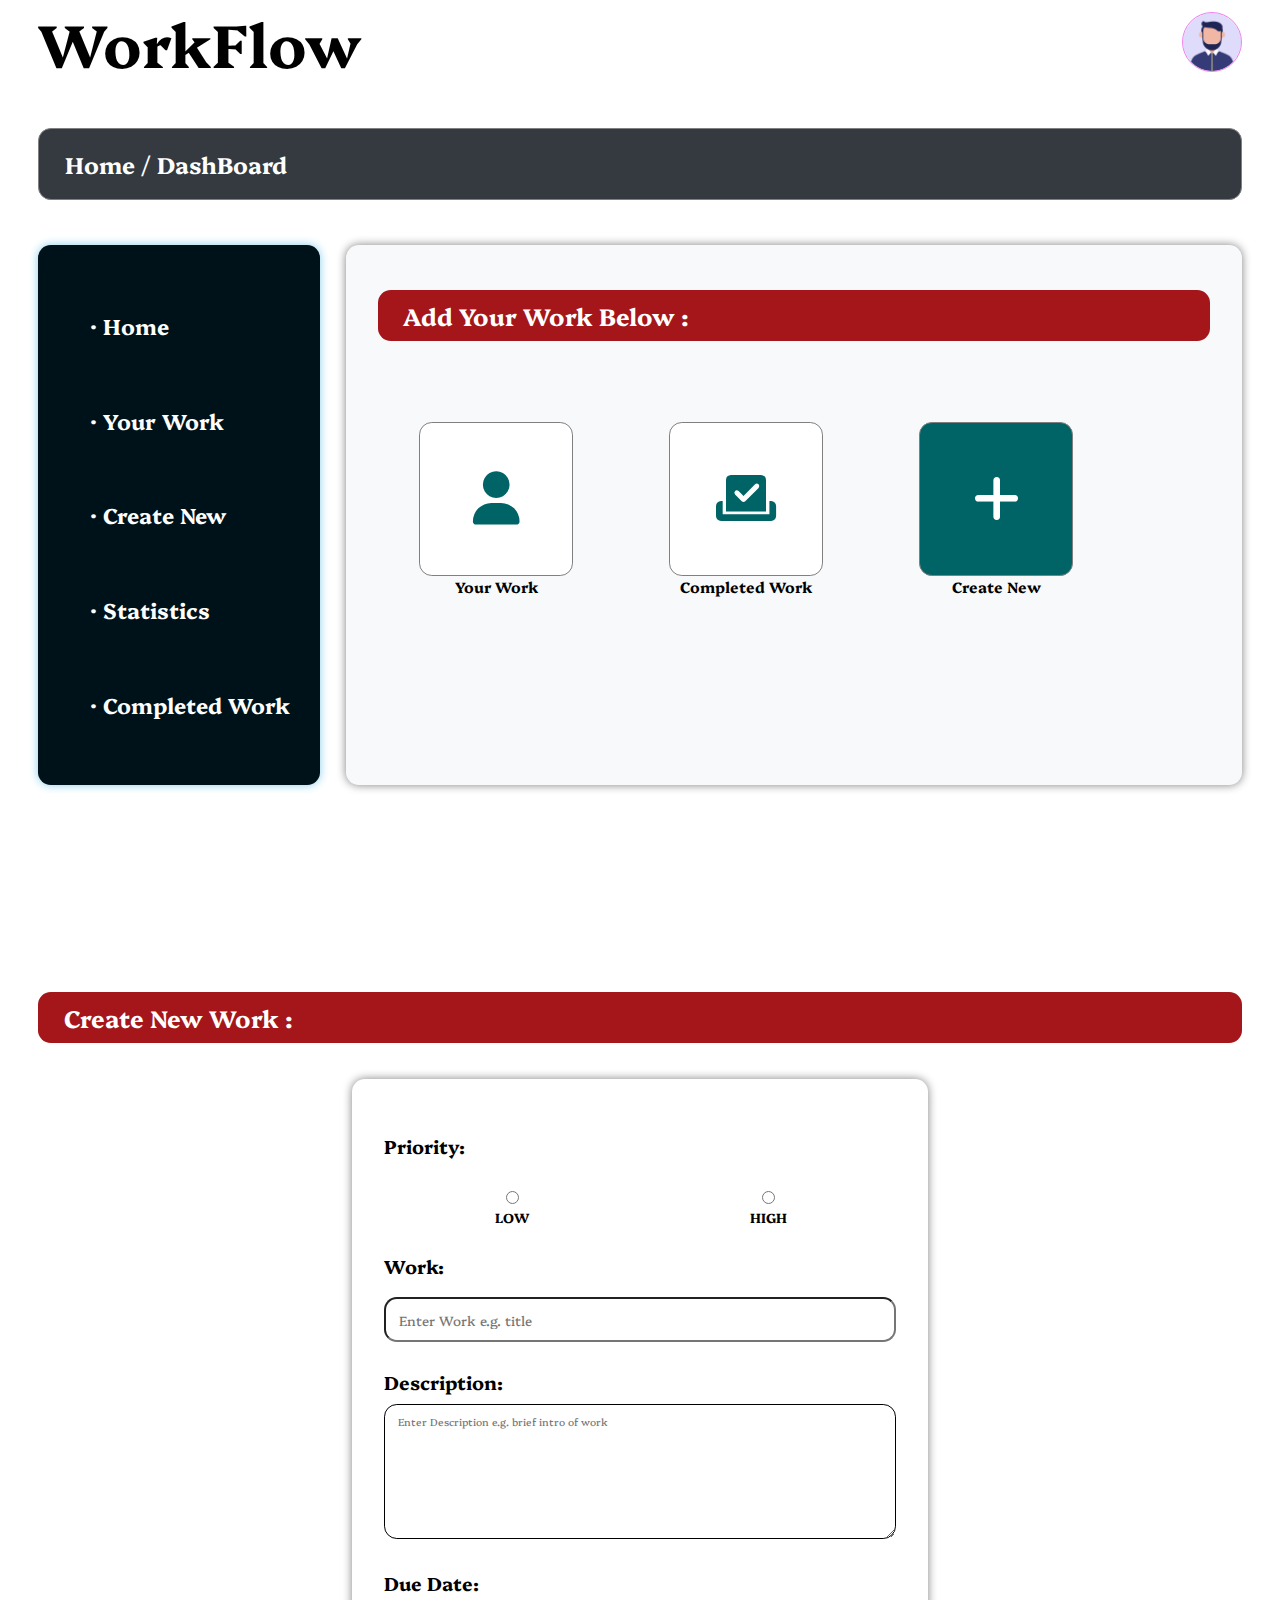
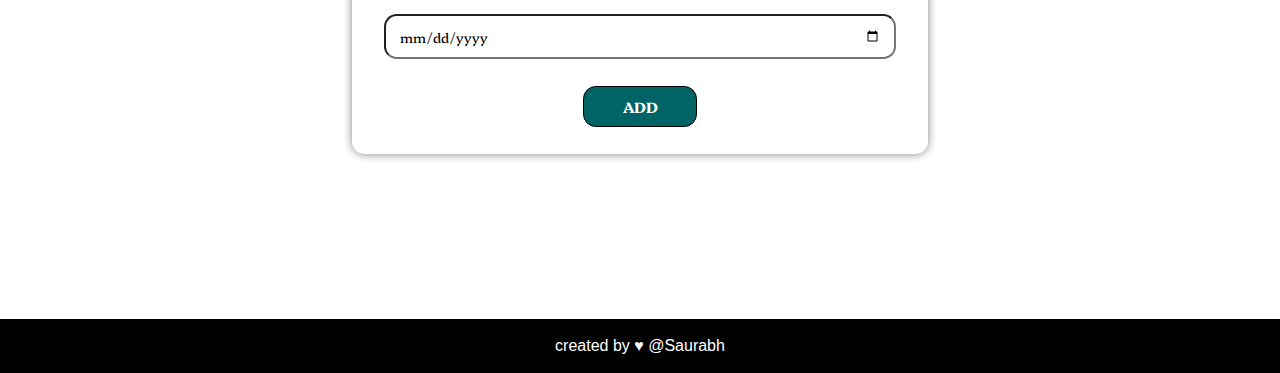
<file: add/add.html>
<!DOCTYPE html>
<html lang="en">
<head>
    <meta charset="UTF-8">
    <link rel="shortcut icon" href="../assets/android-chrome-192x192.png" type="image/x-icon">
    <meta name="viewport" content="width=device-width, initial-scale=1.0">
    <title>DashBoard</title>
    <link rel="stylesheet" href="https://cdnjs.cloudflare.com/ajax/libs/font-awesome/6.6.0/css/all.min.css" />
    <link rel="stylesheet" href="add.css">
</head>
<body>

    <header>
        <h1>WorkFlow</h1>
        <div class="circle"></div>
    </header>
    
    <main>
        <div class="head">
            <h2><a href="../index.html">Home</a> / <a href="../add/add.html">DashBoard</a> </h2>
        </div>

        <div class="mbody">
            <div class="left">
                
                <h3><a href="../index.html">· Home</a></h3>
                <h3><a href="../database/database.html">· Your Work</a></h3>
                <h3><a href="#createNew">· Create New</a></h3>
                <h3><a href="../Statistics/stats.html">· Statistics</a></h3>
                
                <h3><a href="../completed/complete.html">· Completed Work</a></h3>
            </div>

            <div class="right">
                <div class="rhead">
                    <h2>Add Your Work Below :</h2>
                </div>
                <div class="adding">
                    <div class="fulladd">

                        <a href="../database/database.html"><button class="create create1">
                            <i class="fa-solid fa-user fa-4x" style="color: #006466;"></i>
                        </button></a>

                        <h3>Your Work</h3>
                    </div>
                    <div class="fulladd">

                        <a href="../completed/complete.html"><button class="create create1">
                            <!-- <i class="fa-solid fa-user fa-6x" style="color: rgb(160, 245, 160);"></i> -->
                            <i class="fa-solid fa-check-to-slot fa-4x" style="color: #006466;"></i>
                        </button></a>

                        <h3>Completed Work</h3>
                    </div>
                    <div class="fulladd">
                        <a href="#createNew">
                            <button class="create">
                                <i class="fa-solid fa-plus fa-4x" style="color: #ffffff;"></i>
                            </button>   
                        </a>
                        <h3>Create New</h3>
                    </div>
                </div>
            </div>
        </div>
    </main>
    
    <div id="createNew" class="createnew">
        <div class="createhead">
            <h2>Create New Work :</h2>
        </div>

        <div class="inputdetails">
            <div class="priority pprr">
                <h3>Priority:</h3>
                
                 <div class="radd">
                    <div class="first">
                        <div>
                            <input type="radio" name="rad" class="pinput linp">
                        </div>
                        <h5>LOW</h5>
                    
                    </div>
                    <div class="second">
                        <div>
                            <input type="radio" name="rad" class="pinput hinp">
                        </div>
                        <h5>HIGH</h5>
                    </div>
                </div>
                
            </div>
            <div class="priority">
                <h3>Work:</h3>
                <input class="winput" type="text" placeholder="Enter Work e.g. title" >
            </div>
            <div class="priority">
                <h3>Description:</h3>
                <!-- <input class="dinput" type="inputarea" placeholder="Enter Description e.g. brief intro of work" > -->
                 <textarea name="text" class="dinput" placeholder="Enter Description e.g. brief intro of work"></textarea>
            </div>
            <div class="priority">
                <h3>Due Date:</h3>
                <input class="ddinput" type="date" placeholder="Enter Due Date e.g. date/month/year" >
            </div>
            

            <div class="submit">
                <button class="btnsubmit">ADD</button>
            </div>
            
        </div>
    </div>

    <footer>
        <h4>created by &#x2665 @Saurabh</h4>
    </footer>

    <script src="./add.js"></script>
</body>
</html>
</file>
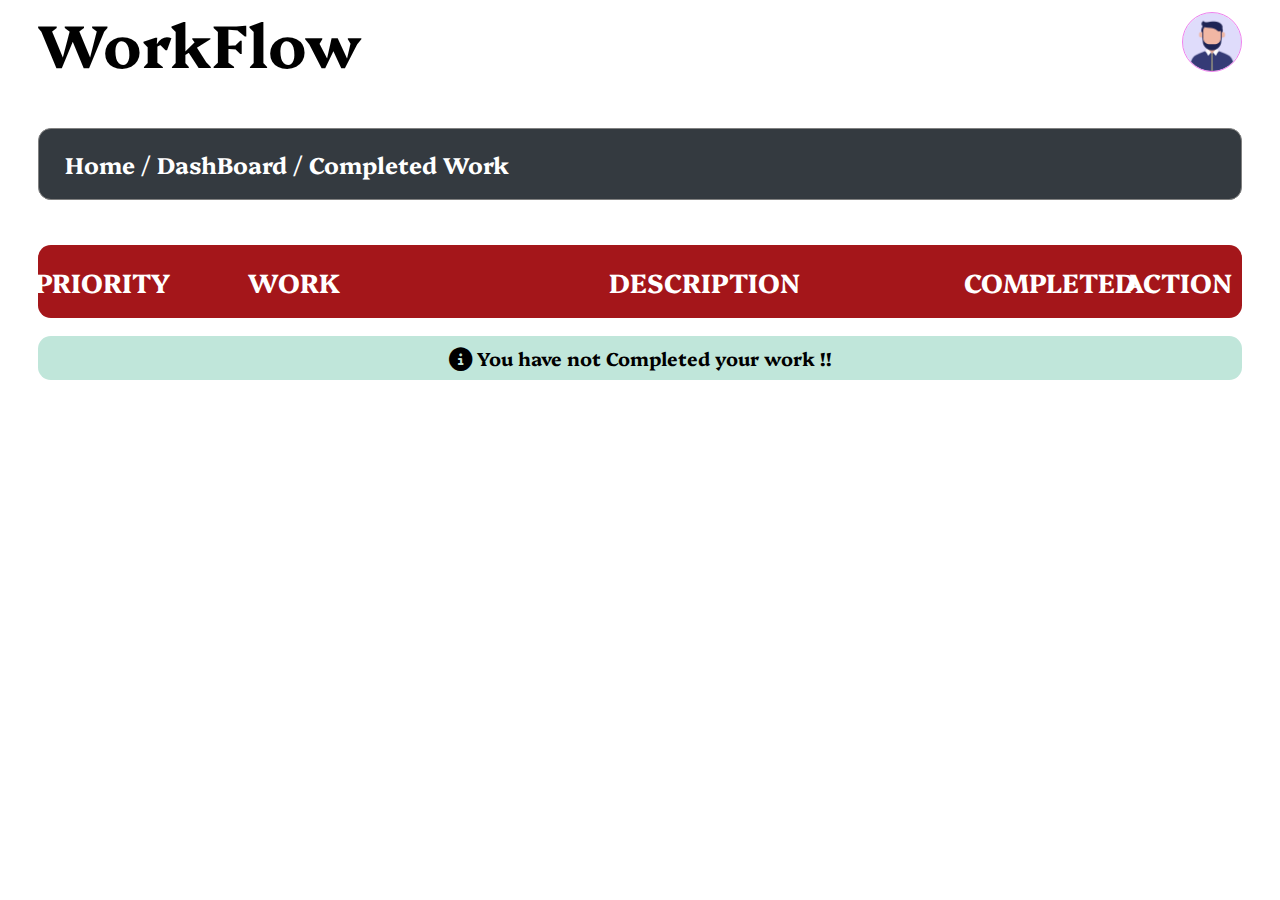
<file: completed/complete.html>
<!DOCTYPE html>
<html lang="en">
<head>
    <meta charset="UTF-8">
    <meta name="viewport" content="width=device-width, initial-scale=1.0">
    <link rel="shortcut icon" href="../assets/android-chrome-192x192.png" type="image/x-icon">
    <link rel="stylesheet" href="complete.css">
    <link rel="stylesheet" href="https://cdnjs.cloudflare.com/ajax/libs/font-awesome/6.6.0/css/all.min.css" />
    <title>Completed Work</title>
</head>
<body>

    <header>
        <h1>WorkFlow</h1>
        <div class="circle"></div>
    </header>

    <main>
        <div class="head">
            <h2><a href="../index.html">Home</a> / <a href="../add/add.html">DashBoard</a> / <a href="#">Completed Work</a></h2>
        </div>

        <div class="completedWorkDash">
            <div class="prio allhead">
                <h3>PRIORITY</h3>
            </div>
            <div class="work allhead">
                <h3>WORK</h3>
            </div>
            <div class="descrip allhead">
                <h3>DESCRIPTION</h3>
            </div>
            
            <div class="completed allhead">
                <h3>COMPLETED</h3>
            </div>
            <div class="delete allhead">
                <h3>ACTION</h3>
            </div>
        </div>

        <div class="addingitems">
           
        </div>


    </main>

    
    <script src="../completed/complete.js"></script>
</body>
</html>
</file>
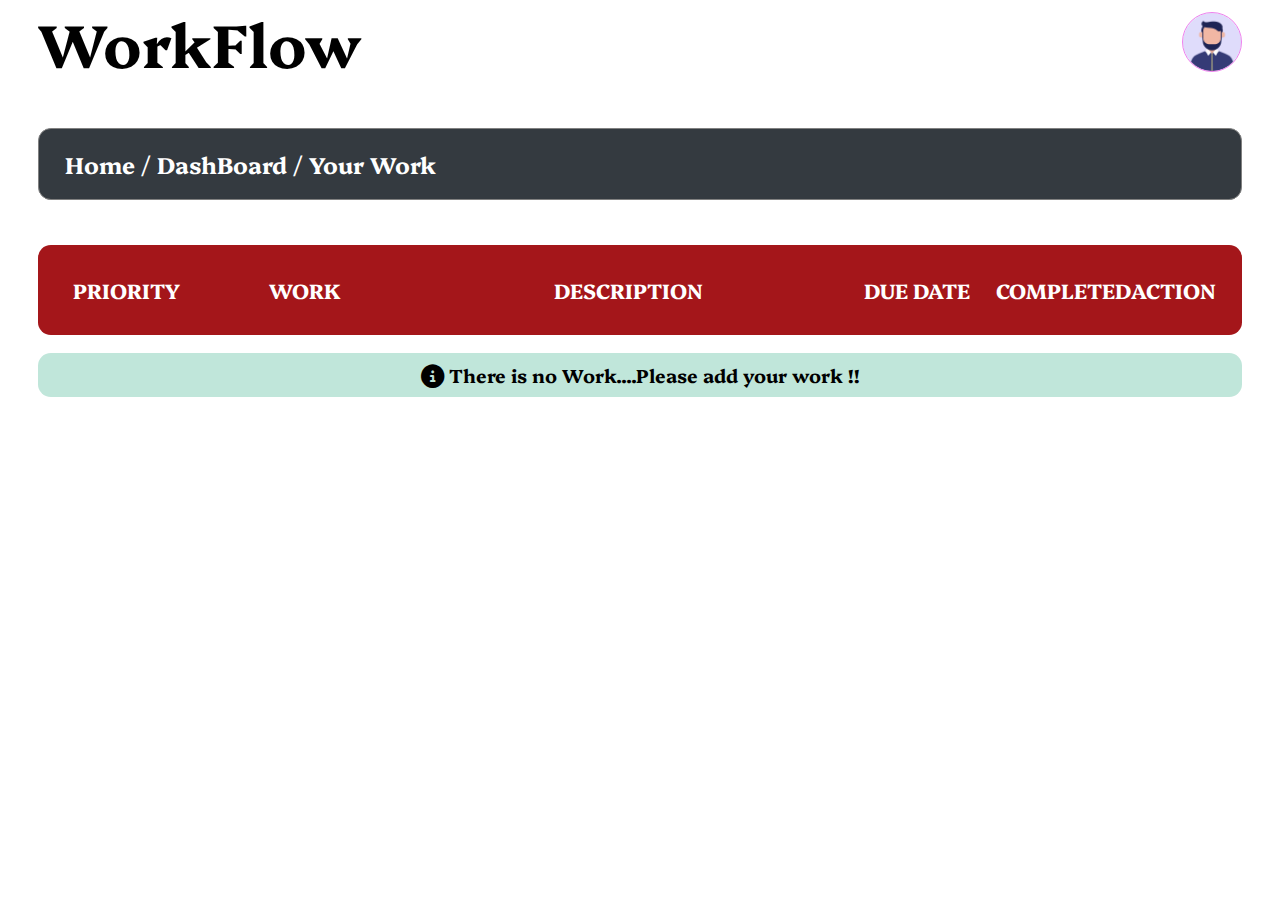
<file: database/database.html>
<!DOCTYPE html>
<html lang="en">
<head>
    <meta charset="UTF-8">
    <meta name="viewport" content="width=device-width, initial-scale=1.0">
    <link rel="shortcut icon" href="../assets/android-chrome-192x192.png" type="image/x-icon">
    <title>Your Work</title>
    <link rel="stylesheet" href="https://cdnjs.cloudflare.com/ajax/libs/font-awesome/6.6.0/css/all.min.css" />
    <link rel="stylesheet" href="database.css">
</head>
<body>
    <header>
        <h1>WorkFlow</h1>
        <div class="circle"></div>
    </header>

    <main>
        <div class="head">
            <h2><a href="../index.html">Home</a> / <a href="../add/add.html">DashBoard</a> / <a href="../database/database.html">Your Work</a> </h2>
        </div>

        <div class="mainhead">
            <div class="prio allhead">
                <h3>PRIORITY</h3>
            </div>
            <div class="work allhead">
                <h3>WORK</h3>
            </div>
            <div class="descrip allhead">
                <h3>DESCRIPTION</h3>
            </div>
            <div class="duedate allhead">
                <h3>DUE DATE</h3>
            </div>
            <div class="completed allhead">
                <h3>COMPLETED</h3>
            </div>
            <div class="delete allhead">
                <h3>ACTION</h3>
            </div>
        </div>

        <div class="addingitems">
            
        </div>

    </main>

   

    <script src="./database.js"></script>
</body>
</html>
</file>
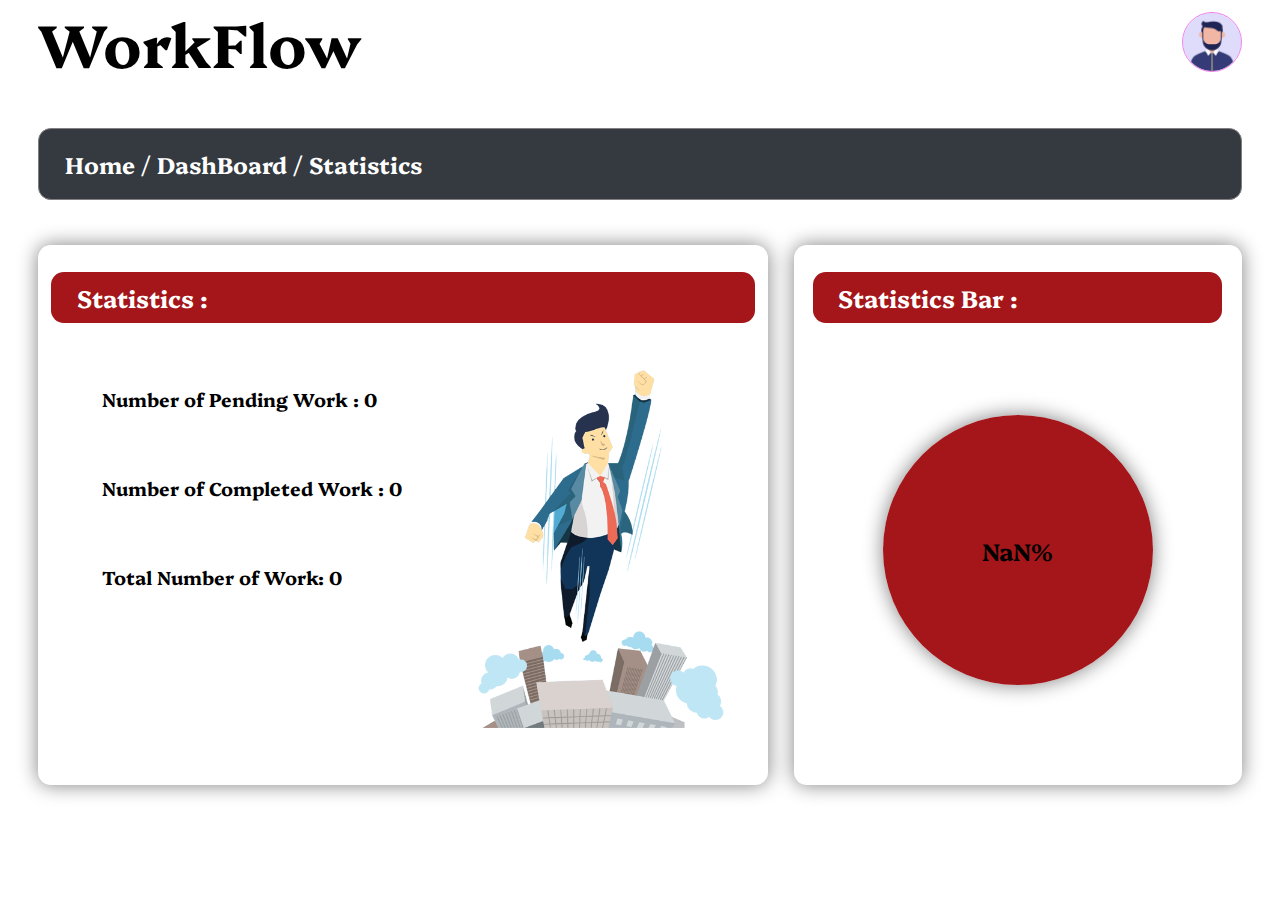
<file: Statistics/stats.html>
<!DOCTYPE html>
<html lang="en">
<head>
    <meta charset="UTF-8">
    <link rel="shortcut icon" href="../assets/android-chrome-192x192.png" type="image/x-icon">
    <meta name="viewport" content="width=device-width, initial-scale=1.0">
    <title>DashBoard</title>
    <link rel="stylesheet" href="https://cdnjs.cloudflare.com/ajax/libs/font-awesome/6.6.0/css/all.min.css" />
    <link rel="stylesheet" href="stats.css">
</head>

<body>
    <header>
        <h1>WorkFlow</h1>
        <div class="circle"></div>
    </header>
    
    <main>
        <div class="head">
            <h2><a href="../index.html">Home</a> / <a href="../add/add.html">DashBoard</a> / <a href="../Statistics/">Statistics</a></h2>
        </div>

        <div class="mbody">
            <div class="left">
                <div class="statss">
                    <h2>Statistics : </h2> 
                </div>
                
                <div class="mmmm">
                    <div class="stttt">

                    </div>
                    <div class="left-right">
                        
                    </div>
                </div>
            </div>
            <div class="right">
                <div class="completed">
                    <h2>Statistics Bar : </h2>
                </div>
                <div class="ssttbar">
                    <div class="statBar">
                        <h2 class="perc"></h2>
                    </div>
                    
                </div>
            </div>
        </div>

    </main>
    <script src="stats.js"></script>
</body>
</html>
</file>
<file: add/add.css>
@import url('https://fonts.googleapis.com/css2?family=Platypi:ital,wght@0,300..800;1,300..800&display=swap');
*{
    margin: 0;
    padding: 0;
    box-sizing: border-box;
    font-family: "Platypi";
    scroll-behavior: smooth;
}

header{
    /* border: 1px solid black; */
    width: 100%;
    height: auto;
    display: flex;
    justify-content: space-between;
    align-items: center;
    padding: 0 3vw;
    h1{
        font-size: 60px;
    }
    .circle{
        border: 1px solid violet;
        width: 60px;
        height: 60px;
        border-radius: 50%;
        background-image: url(../assets/avatar.webp);
        background-size: cover;
        background-position: center;
        background-repeat: no-repeat;
    }
}

main{
    /* border: 1px solid red; */
    width: 100%;
    height: auto;
    display: flex;
    padding-bottom: 12vh;
    flex-direction: column;
    justify-content: center;
    align-items: center;
    .head{
        border: 1px  solid grey;
        border-radius: 1vw;
        width: 94vw;
        height: 8vh;
        margin-top: 5vh;
        display: flex;
        align-items: center;
        background-color: #343a40;
        h2{
            margin-left: 2vw;
            font-size: 23px;
            color: white;
            a{
                text-decoration: none;
                color: white;
            }
        }
    }
    .mbody{
        /* border: 1px solid green; */
        width: 94vw;
        height: 70vh;
        display: flex;
        .left{
            /* border: 1px solid rgb(33, 33, 33); */
            box-shadow: 0px 0px 10px skyblue;
            border-radius: 1vw;
            width: 22vw;
            height: 60vh;
            margin-top: 5vh;
            display: flex;
            flex-direction: column;
            padding: 0 1vw;
            /* align-items: center; */
            justify-content: space-evenly;
            background-color: #001219;
            h3{
                margin-left: 3vw;
                a{
                    text-decoration: none;
                    color: white;
                    font-size: 2.4vh;
                }
                
                a:hover{
                    color: red;
                }
            }
            
        }
        .right{
            /* border: 1px solid rgb(33, 33, 33); */
            box-shadow: 0px 0px 10px grey;
            border-radius: 1vw;
            width: 70vw;
            height: 60vh;
            margin-left: 2vw;
            margin-top: 5vh;
            background-color: #f8f9fa;
            .rhead{
                /* border: 1px solid green; */
                border-radius: 1vw;
                /* margin-left: 2vw; */
                margin: 0 auto;
                width: 65vw;
                height: auto;
                margin-top: 5vh;
                padding: 1vh 2vw;
                background-color: #a4161a;
                color: white;
            }
            .adding{
                /* border: 1px solid grey; */
                border-radius: 1vw;
                width: 65vw;
                height: 40vh;
                margin-left: 2vw;
                margin-top: 4vh;
                display: flex;
                .fulladd{
                    /* border: 1px solid green; */
                    display: flex;
                    width: 250px;
                    flex-direction: column;
                    align-items: center;
                    a{
                        text-decoration: none;
                    }
                    
                    .create{
                        border: 1px solid grey;
                        /* width: 200px;
                        height: 200px; */
                        width: 12vw;
                        height: 12vw;
                        margin-top: 5vh;
                        border-radius: 1vw;
                        background-color: #006466;
                        display: flex;
                        justify-content: center;
                        align-items: center;
                        cursor: pointer;
                    }
                    .create:hover{
                        box-shadow: 0 0 20px grey;
                        border: none;
                    }
                    .create1{
                        background-color: white;
                    }
                    h3{
                        font-size: 15px;
                    }
                }
            }
        }
    }
}

.createnew{
    /* border: 1px solid red; */
    width: 100%;
    height: 100vh;
    display: flex;
    flex-direction: column;
    align-items: center;
    .createhead{
        /* border: 1px solid white; */
        background-color: #a4161a;
        color: white;
        width: 94vw;
        height: auto;
        margin-top: 6vh;
        padding: 1vh 2vw;
        display: flex;
        align-items: center;
        border-radius: 1vw;
    }
    .inputdetails{
        /* border: 1px solid blue; */
        width: 45vw;
        height: auto;
        border-radius: 1vw;
        box-shadow: 0 0 10px grey;
        display: flex;
        flex-direction: column;
        align-items: center;
        margin-top: 4vh;
        padding: 3vh 1vw;
        .pprr{
            /* border: 1px solid red; */
            width: 40vw;
        }
        .priority{
            margin-top: 3vh;
            /* border: 1px solid black; */
            .radd{
                /* border: 1px solid blue; */
                display: flex;
                margin-top: 3vh;
                .first{
                    /* border: 1px solid pink; */
                    display: flex;
                    flex-direction: column;
                    justify-content: center;
                    align-items: center;
                    margin: 0 auto;

                    width: 20vw;
                }
                .second{
                    display: flex;
                    /* border: 1px solid brown; */
                    flex-direction: column;
                    justify-content: center;
                    align-items: center;
                    width: 20vw;
                }
                input{
                    transform: scale(1);
                }
            }
            input[type="text"]{
                margin-top: 2vh;
                width: 40vw;
                height: 5vh;
                padding:0 1vw;
                border-radius: 1vw;
                outline: none;
                /* border: none; */
            }
            input[type="date"]{
                margin-top: 2vh;
                width: 40vw;
                height: 5vh;
                padding:0 1vw;
                border-radius: 1vw;
                outline: none;
            }
            .dinput{
                height: 15vh;
                width: 40vw;
                border-radius: 1vw;
                border: 1px solid black;
                outline: none;
                padding: 1vh 1vw;
                margin-top: 1vh;
                font-size: 0.8vw;
            }
            
        }
        .submit{
            margin-top: 3vh;
            .btnsubmit{
                padding: 1vh 3vw;
                border-radius: 1vw;
                border: 1px solid black;
                background-color: #006466;
                font-size: 15px;
                font-weight: bold;
                cursor: pointer;
                color: white;
            }
            .btnsubmit:hover{
                background-color: white;
                color: #006466;
                border: 1px solid #006466;
            }
            
        }
    }
}

footer{
    /* border: 1px solid red; */
    height: 6vh;
    margin-top: 9vh;
    background-color: black;
    display: flex;
    justify-content: center;
    align-items: center;
    h4{
        color: white; 
        font-family: sans-serif;  
        font-weight: lighter;
    }
}
</file>
<file: completed/complete.css>
@import url('https://fonts.googleapis.com/css2?family=Platypi:ital,wght@0,300..800;1,300..800&display=swap');
*{
    margin: 0;
    padding: 0;
    box-sizing: border-box;
    font-family: "Platypi";
    scroll-behavior: smooth;
}

header{
    /* border: 1px solid black; */
    width: 100%;
    height: auto;
    display: flex;
    justify-content: space-between;
    align-items: center;
    padding: 0 3vw;
    h1{
        font-size: 60px;
    }
    .circle{
        border: 1px solid violet;
        width: 60px;
        height: 60px;
        border-radius: 50%;
        background-image: url(../assets/avatar.webp);
        background-size: cover;
        background-position: center;
        background-repeat: no-repeat;
    }
}

main{
    /* border: 1px solid red; */
    width: 100%;
    height: auto;
    display: flex;
    padding-bottom: 12vh;
    flex-direction: column;
    justify-content: center;
    align-items: center;
    .head{
        border: 1px  solid grey;
        border-radius: 1vw;
        width: 94vw;
        height: 8vh;
        margin-top: 5vh;
        display: flex;
        align-items: center;
        background-color: #343a40;
        h2{
            margin-left: 2vw;
            font-size: 23px;
            color: white;
            a{
                text-decoration: none;
                color: white;
            }
        }
    }
    .completedWorkDash{
        /* border: 1px solid red; */
        width: 94vw;
        height: auto;
        padding: 2vh 0;
        margin-top: 5vh;
        border-radius: 1vw;
        display: flex;
        background-color: #a4161a;
        .allhead{
            /* border: 1px solid green; */
            display: flex;
            justify-content: center;
            align-items: center;
            color: white;
            font-size: 2.5vh;
        }
        .prio{
            width: 10vw;
        }
        .work{
            width: 20vw;
        }
        .descrip{
            width: 44vw;
        }
        .completed{
            width: 10vw;
        }
        .delete{
            width: 10vw;
        }
    }

    .addingitems{
        /* border: 1px solid blue; */
        width: 94vw;
        height: auto;
        margin-top: 2vh;
        border-radius: 1vw;
        background-color: rgb(192, 230, 218);
        .noitems{
            display: flex;
            justify-content: center;
            align-items: center;
            margin: 1vh 0;
        }
        .addeditem{
            display: flex;
            height: auto;
            .allll{
                padding: 2vh 1vw;
                display: flex;
                justify-content: center;
                align-items: center;
            }
            .prioo{
                /* border: 1px solid black; */
                width: 10vw;
                height: 8vh;
            }
            .workk{
                /* border: 1px solid black; */
                width: 20vw;
                height: 8vh;
            }
            .descriptionn{
                /* border: 1px solid black; */
                width: 44vw;
                height: auto;
                font-size: 15px;
            }
            
            .completedd{
                /* border: 1px solid black; */
                width: 10vw;
                height: 8vh;
                .btncheck{
                    border: 1px solid white;
                    width: 20px;
                    height: 20px;
                    border-radius: 50%;
                    cursor: pointer;
                    background-color: green;
                    button{
                        border: none;
                        outline: none;
                    }
                }
                
            }
            .actionnn{
                /* border: 1px solid black; */
                width: 10vw;
                height: 8vh;
                .btn{
                    border: none;
                    /* margin-top: 1vh; */
                    margin-left: 1vw;
                    cursor: pointer;
                }
            }
        }
    }

}
</file>
<file: database/database.css>
@import url('https://fonts.googleapis.com/css2?family=Platypi:ital,wght@0,300..800;1,300..800&display=swap');
*{
    margin: 0;
    padding: 0;
    box-sizing: border-box;
    font-family: "Platypi";
    
}


header{
    /* border: 1px solid black; */
    width: 100%;
    height: auto;
    display: flex;
    justify-content: space-between;
    align-items: center;
    padding: 0 3vw;
    h1{
        font-size: 60px;
    }
    .circle{
        border: 1px solid violet;
        width: 60px;
        height: 60px;
        border-radius: 50%;
        background-image: url(../assets/avatar.webp);
        background-size: cover;
        background-position: center;
        background-repeat: no-repeat;
    }
}


main{
    width: 100%;
    height: auto;
    display: flex;
    flex-direction: column;
    justify-content: center;
    align-items: center;
    .head{
        border: 1px  solid grey;
        border-radius: 1vw;
        width: 94vw;
        height: 8vh;
        margin-top: 5vh;
        display: flex;
        align-items: center;
        background-color: #343a40;
        h2{
            margin-left: 2vw;
            font-size: 23px;
            color: white;
            a{
                text-decoration: none;
                color: white;
            }
        }
    }
    .mainhead{
        /* border: 1px solid rgb(222, 74, 222); */
        width: 94vw;
        height: auto;
        border-radius: 1vw;
        background-color: #a4161a;
        margin-top: 5vh;
        padding: 1vh 2vw;
        display: flex;
        .allhead{
            display: flex;
            justify-content: center;
            align-items: center;
            h3{
                color: white;
                font-size: 2.3vh;
            }
        }
        .prio{
            /* border: 1px solid black; */
            width: 12vw;
            height: 8vh;
            
        }
        .work{
            /* border: 1px solid black; */
            width: 22vw;
            height: 8vh;
        }
        .descrip{
            /* border: 1px solid black; */
            width: 40vw;
            height: 8vh;
        }
        .duedate{
            /* border: 1px solid black; */
            width: 15vw;
            height: 8vh;
        }
        .completed{
            /* border: 1px solid black; */
            width: 13vw;
            height: 8vh;
        }
        .delete{
            /* border: 1px solid black; */
            width: 8vw;
            height: 8vh;
        }

    }

    .addingitems{
        /* border: 1px solid red; */
            width: 94vw;
            height: auto;
            margin-top: 2vh;
            border-radius: 1vw;            
            background-color: rgb(192, 230, 218);     
            .noitems{
                display: flex;
                justify-content: center;
                align-items: center;
                margin: 1vh 0;
            }
            .addeditem{
                /* border: 1px solid black; */
                height: auto;
                display: flex;
                /* margin-top: 3vh; */
                .allll{
                    padding: 2vh 1vw;
                    display: flex;
                    justify-content: center;
                    align-items: center;
                }
                .prioo{
                    /* border: 1px solid black; */
                    width: 10vw;
                    height: auto;
                }
                .workk{
                    /* border: 1px solid black; */
                    width: 19vw;
                    height: auto;
                }
                .descriptionn{
                    /* border: 1px solid black; */
                    width: 34vw;
                    display: flex;
                    height: auto;
                    flex-wrap: wrap;
                    font-weight: lighter;
                }
                .duedatee{
                    /* border: 1px solid black; */
                    width: 13vw;
                    height: auto;
                }
                .completedd{
                    /* border: 1px solid black; */
                    width: 11vw;
                    height: auto;
                    .btncheck{
                        border: 1px solid black;
                        width: 20px;
                        height: 20px;
                        border-radius: 50%;
                        cursor: pointer;
                        button{
                            border: none;
                            outline: none;
                        }
                    }
                    .newbtncheck{
                        background-color: green;
                        border: 1px solid white;
                    }
                }
                .actionnn{
                    /* border: 1px solid black; */
                    width: 7vw;
                    height: auto;
                    .btn{
                        border: none;
                        /* margin-top: 1vh; */
                        margin-left: 1vw;
                        cursor: pointer;
                    }
                }
            }
    }
}
</file>
<file: Statistics/stats.css>
@import url('https://fonts.googleapis.com/css2?family=Platypi:ital,wght@0,300..800;1,300..800&display=swap');
*{
    margin: 0;
    padding: 0;
    box-sizing: border-box;
    font-family: "Platypi";
    scroll-behavior: smooth;
}

header{
    /* border: 1px solid black; */
    width: 100%;
    height: auto;
    display: flex;
    justify-content: space-between;
    align-items: center;
    padding: 0 3vw;
    h1{
        font-size: 60px;
    }
    .circle{
        border: 1px solid violet;
        width: 60px;
        height: 60px;
        border-radius: 50%;
        background-image: url(../assets/avatar.webp);
        background-size: cover;
        background-position: center;
        background-repeat: no-repeat;
    }
}

main{
    /* border: 1px solid red; */
    width: 100%;
    height: auto;
    display: flex;
    padding-bottom: 12vh;
    flex-direction: column;
    justify-content: center;
    align-items: center;
    .head{
        border: 1px  solid grey;
        border-radius: 1vw;
        width: 94vw;
        height: 8vh;
        margin-top: 5vh;
        display: flex;
        align-items: center;
        background-color: #343a40;
        h2{
            margin-left: 2vw;
            font-size: 23px;
            color: white;
            a{
                text-decoration: none;
                color: white;
            }
        }
    }

    .mbody{
        display: flex;
        /* border: 1px solid black; */
        width: 94vw;
        height: 60vh;
        border-radius: 1vw;
        justify-content: center;
        align-items: center;
        margin-top: 5vh;
        .left{
            /* border: 1px solid red; */
            box-shadow: 0 0 20px grey;
            width: 57vw;
            height: 60vh;
            border-radius: 1vw;
            display: flex;
            flex-direction: column;
            padding-top: 3vh;
            .statss{
                /* border: 1px solid green; */
                background-color: #a4161a;
                color: white;
                width: 55vw;
                height: auto;
                border-radius: 1vw;
                padding: 1vh 2vw;
                margin: 0 auto;
            }
            .mmmm{
                display: flex;
                justify-content: center;
                align-items: center;
                .stttt{
                    /* border: 1px solid green; */
                    overflow-y: scroll;
                    scroll-behavior: smooth;
                    width: 30vw;
                    height: 50vh;
                    .stt{
                        margin-top: 5vh;
                        /* border: 1px solid red; */
                        width: 30vw;
                        
                        h3{
                            margin: 7vh 2vw;
                        }
                    }
                }
                .left-right{
                    /* border: 1px solid red; */
                    width: 21vw;
                    height: 40vh;
                    margin: auto 0;
                    background-image: url(../assets/pngwing.com.png);
                    background-size: cover;
                    background-position: center;
                    background-repeat: no-repeat;

                }
            }
        }
        .right{
            /* border: 1px solid blue; */
            box-shadow: 0 0 20px grey;
            width: 35vw;
            height: 60vh;
            margin-left: 2vw;
            border-radius: 1vw;
            
            .completed{
                /* border: 1px solid green; */
                background-color: #a4161a;
                color: white;
                width: 32vw;
                height: auto;
                border-radius: 1vw;
                margin: 3vh auto;
                padding: 1vh 2vw;
            }
            .ssttbar{
                display: flex;
                flex-direction: column;
                justify-content: center;
                align-items: center;
                margin-top: 8vh;
                .statBar{
                    /* border: 1px solid black; */
                    box-shadow: 0 0 20px grey;
                    position: relative;
                    width: 30vh;
                    height: 30vh;
                    border-radius: 50%;
                    display: flex;
                    align-items: center;
                    justify-content: center;
                    margin: 20px auto;
                    background: conic-gradient(#a4161a 0% 0%, #a4161a 0% 100%);
                    .perc{
                        position: absolute;
                        font-size: 24px;
                        font-weight: bold;
                        color: black;
                    }
                }
            }
        }
    }
}
</file>
